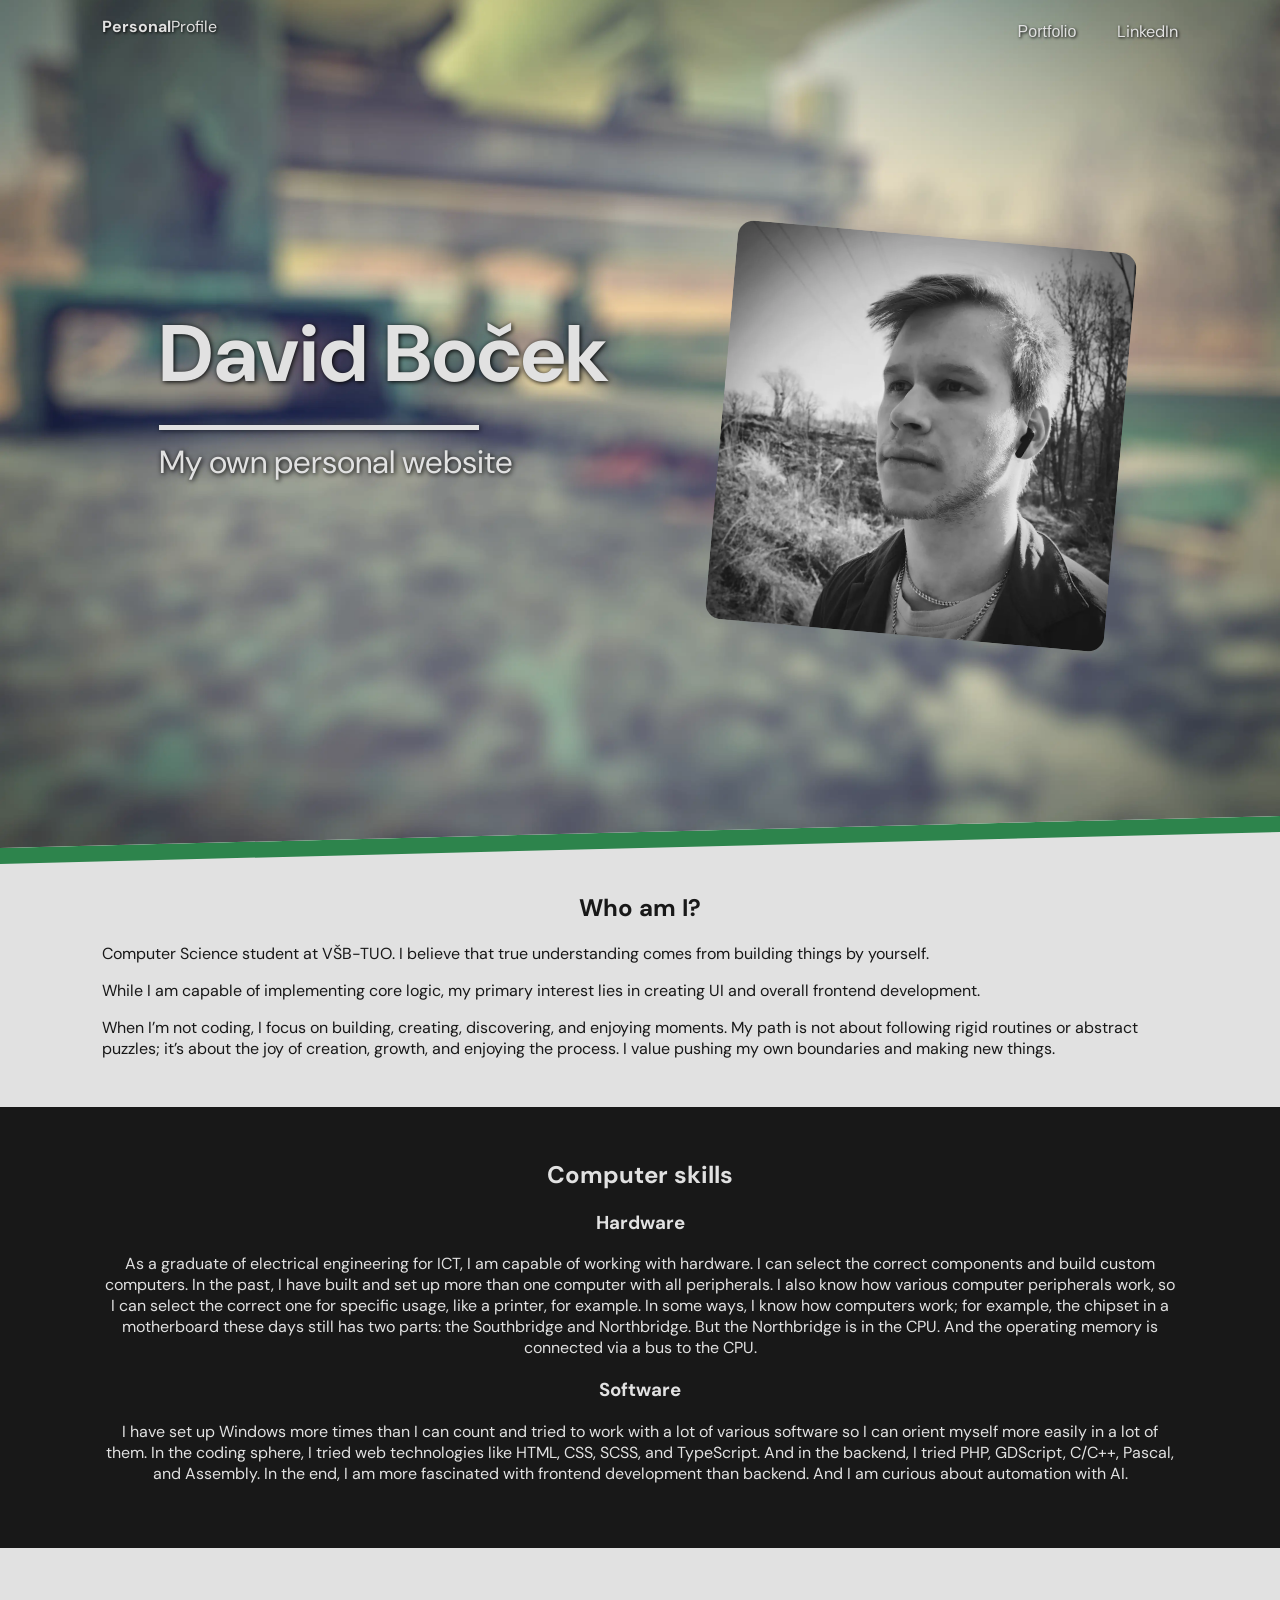
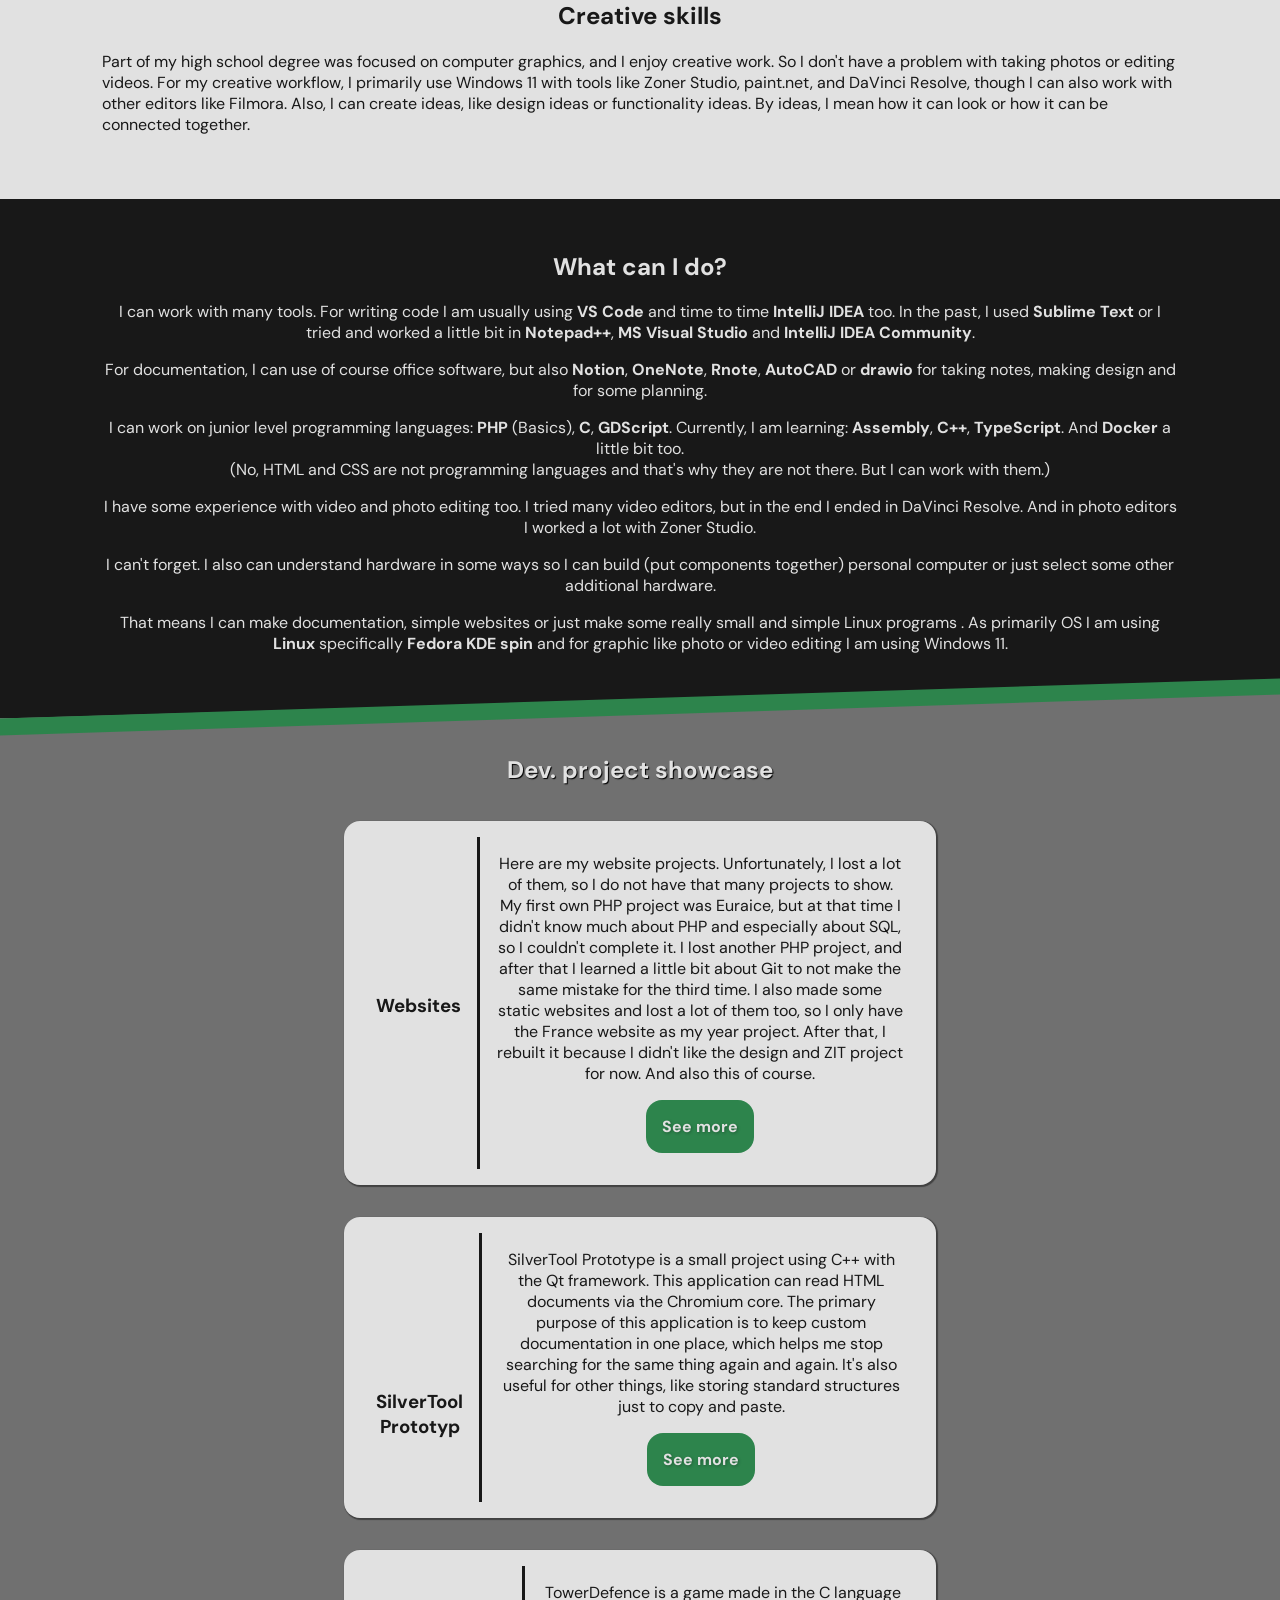
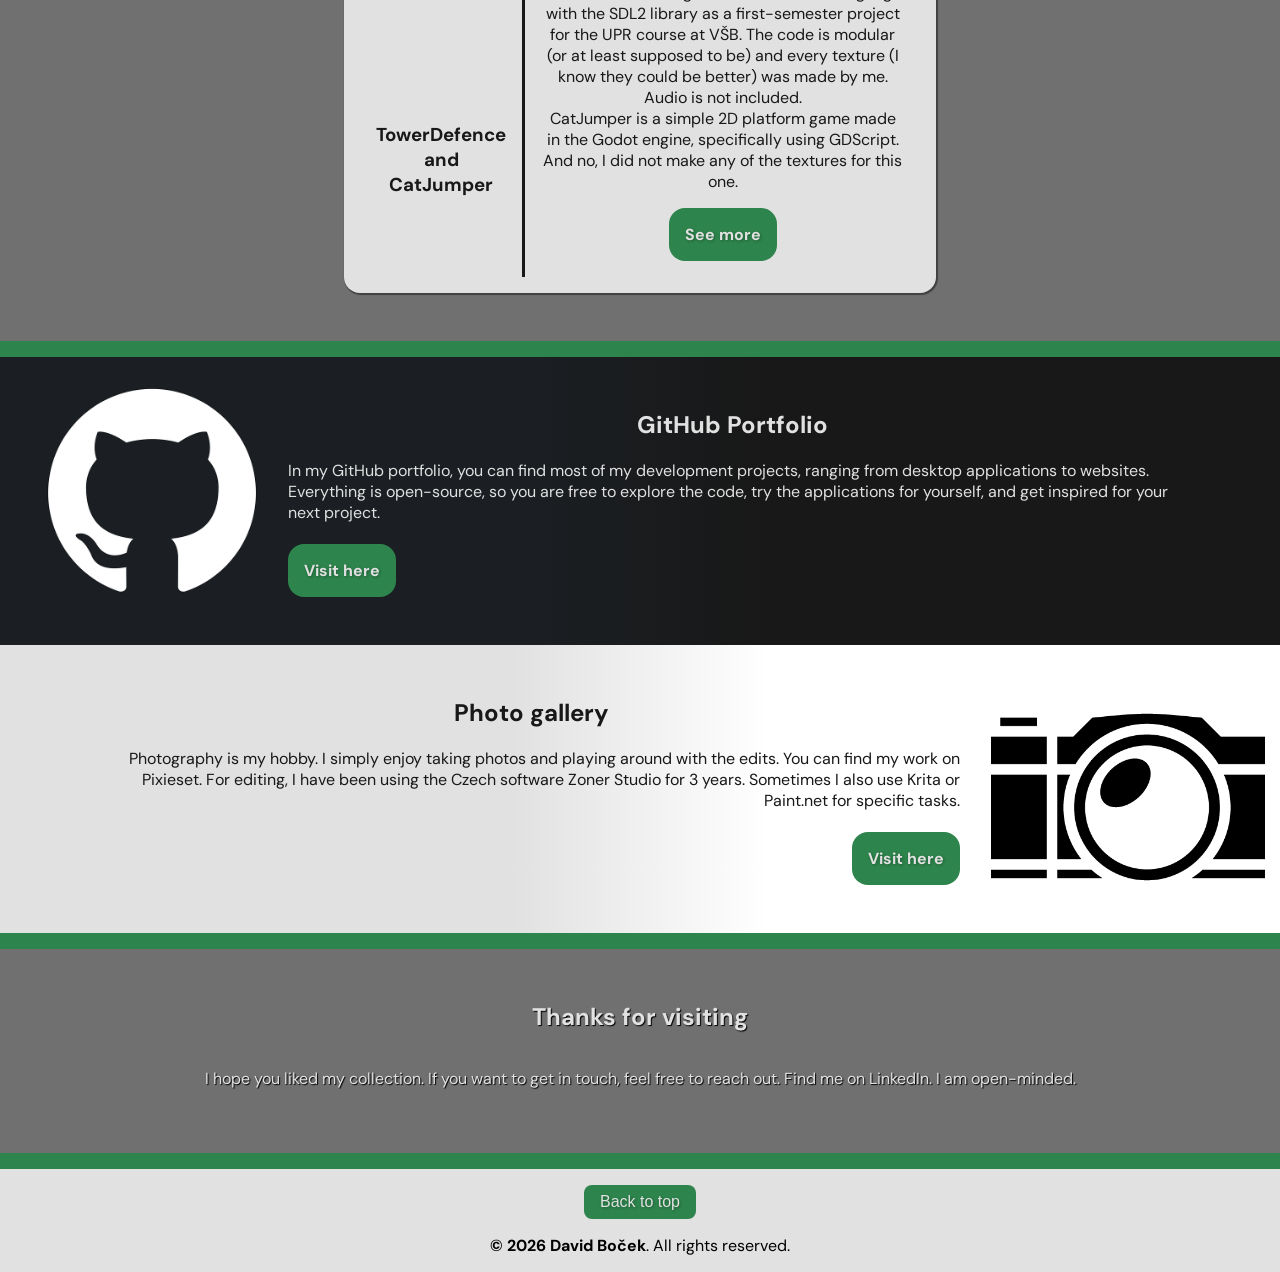
<file: index.html>
<!DOCTYPE html>
<html lang="en-US">
<head>
  <!-- Meta tags - primary website functions -->
  <meta charset="UTF-8">
  <meta name="viewport" content="width=device-width, initial-scale=1.0, shrink-to-fit=no">
  <meta name="theme-color" content="#2d844c">
  <meta http-equiv="X-UA-Compatible" content="ie=edge">


  <!-- Meta tags - website information -->
  <meta name="author" content="David Boček">
  <meta name="keywords" content="profile, personal profile, david boček">
  <meta name="description" content="My work, my interests, and my mindset. A personal space built outside the comfort zone. Everything you need to know is right here.">
  <meta property="og:url" content="https://cresilver.github.io/">
  <meta property="og:locale" content="en_US">
  <meta property="og:type" content="website">
  <meta property="og:description" content="My work, my interests, and my mindset. A personal space built outside the comfort zone. Everything you need to know is right here.">
  <meta property="twitter:card" content="summary_large_image">
  <meta property="twitter:description" content="My work, my interests, and my mindset. A personal space built outside the comfort zone. Everything you need to know is right here.">
  

  <!-- Linked codes -->
  <link rel="stylesheet" href="style.css">
  <link rel="stylesheet" href="header_footer.css">
  <link rel="preconnect" href="https://fonts.googleapis.com">
  <link rel="preconnect" href="https://fonts.gstatic.com" crossorigin>
  <link href="https://fonts.googleapis.com/css2?family=DM+Sans:ital,opsz,wght@0,9..40,100..1000;1,9..40,100..1000&display=swap" rel="stylesheet">
  
  <script src="script.js" defer></script>
  <link rel="icon" type="image/png" href="image/favicon.png" sizes="32x32"> 
  <meta property="og:image" content="https://cresilver.github.io/image/favicon.png">


  <!-- Title & name -->
  <title>Profile | David Boček</title>
  <meta property="og:title" content="Profile | David Boček">
  <meta property="og:site_name" content="David Boček">
  <meta property="twitter:title" content="Profile | David Boček">
</head>



<body>
  <img class="background" src="image/bc_02.webp" alt="background" role="presentation">


  <header id="header">
    <span><b>Personal</b>Profile</span>
    <nav>
      <button class="mobilebut" id="mobilebut">|||</button>
      <ul class="nav1" id="nav1">
        <li><button id="btn-list">Portfolio<noscript>(Please enable JavaScript for the full experience)</noscript></button></li>
        <li><a href="https://www.linkedin.com/in/david-bocek/" target="_blank" rel="noopener noreferrer">LinkedIn</a></li>
      </ul>
      <ul class="nav2 notvissible" id="nav2">
        <li><a class="a centerise" href="https://github.com/CreSilver" target="_blank" rel="noopener noreferrer">GitHub (Dev.)</a></li>
        <li class="spacetop"><a class="a" href="https://silverko.pixieset.com/" target="_blank" rel="noopener noreferrer">Pixieset (Photo)</a></li>
      </ul>
    </nav>
  </header>



  <main>
    <section class="MainSection" id="textSize">
      <div class="MainSection-wholeText">
        <h1>David Boček</h1>
        <div class="MainSection-text">My own personal website</div>
      </div>
      <img src="image/profil_final_grey2.webp" alt="profile picture">
    </section>


    <section class="SecondSection">
      <article class="art-light">
        <div>
          <h2>Who am I?</h2>
          <p>
            Computer Science student at VŠB-TUO. 
            I believe that true understanding comes from building things by yourself.
          </p>
          <p>
            While I am capable of implementing core logic, my primary interest lies in creating UI and overall frontend development.
          </p>
          <p>
            When I’m not coding, I focus on building, creating, discovering, and enjoying moments. 
            My path is not about following rigid routines or abstract puzzles; it’s about the joy of creation, growth, and enjoying the process. 
            I value pushing my own boundaries and making new things.
          </p>
        </div>
      </article>


      <article class="inside-dark">
        <h2>Computer skills</h2>
        <h3>Hardware</h3>
        <p>
          As a graduate of electrical engineering for ICT, I am capable of working with hardware. 
          I can select the correct components and build custom computers. 
          In the past, I have built and set up more than one computer with all peripherals.
          I also know how various computer peripherals work, so I can select the correct one for specific usage, like a printer, for example.
          In some ways, I know how computers work; for example, the chipset in a motherboard these days still has two parts: the Southbridge and Northbridge. 
          But the Northbridge is in the CPU. 
          And the operating memory is connected via a bus to the CPU.
        </p>
        <h3>Software</h3>
        <p>
          I have set up Windows more times than I can count and tried to work with a lot of various software so I can orient myself more easily in a lot of them.
          In the coding sphere, I tried web technologies like HTML, CSS, SCSS, and TypeScript.
          And in the backend, I tried PHP, GDScript, C/C++, Pascal, and Assembly.
          In the end, I am more fascinated with frontend development than backend.
          And I am curious about automation with AI.
        </p>
      </article>


      <article class="inside-light">
        <h2>Creative skills</h2>
        <p>
          Part of my high school degree was focused on computer graphics, and I enjoy creative work.
          So I don't have a problem with taking photos or editing videos.
          For my creative workflow, I primarily use Windows 11 with tools like Zoner Studio, paint.net, and DaVinci Resolve, though I can also work with other editors like Filmora.
          Also, I can create ideas, like design ideas or functionality ideas.
          By ideas, I mean how it can look or how it can be connected together.
        </p>
      </article>


      <article class="art-dark">
        <h2>What can I do?</h2>
        <p>
          I can work with many tools. 
          For writing code I am usually using <strong>VS Code</strong> and time to time <strong>IntelliJ IDEA</strong> too.
          In the past, I used <strong>Sublime Text</strong> or I tried and worked a little bit in <strong>Notepad++</strong>, <strong>MS Visual Studio</strong> and <strong>IntelliJ IDEA Community</strong>.
        </p>
        <p>
          For documentation, I can use of course office software, but also <strong>Notion</strong>, <strong>OneNote</strong>, <strong>Rnote</strong>, <strong>AutoCAD</strong> or <strong>drawio</strong> for taking notes, making design and for some planning.
        </p>
        <p>
          I can work on junior level programming languages: <strong>PHP</strong> (Basics), <strong>C</strong>, <strong>GDScript</strong>.
          Currently, I am learning: <strong>Assembly</strong>, <strong>C++</strong>, <strong>TypeScript</strong>.
          And <strong>Docker</strong> a little bit too.
          <br>(No, HTML and CSS are not programming languages and that's why they are not there. But I can work with them.)
        </p>
        <p>
          I have some experience with video and photo editing too.
          I tried many video editors, but in the end I ended in DaVinci Resolve.
          And in photo editors I worked a lot with Zoner Studio.
        </p>
        <p>
          I can't forget. 
          I also can understand hardware in some ways so I can build (put components together) personal computer or just select some other additional hardware.
        </p>
        <p>
          That means I can make documentation, simple websites or just make some really small and simple Linux programs .
          As primarily OS I am using <strong>Linux</strong> specifically <strong>Fedora KDE spin</strong> and for graphic like photo or video editing I am using Windows 11. 
        </p>
      </article>


      <article class="art-empty art-empty-padd4t magint3 line">
        <h2>Dev. project showcase</h2>

        <div class="space-for-container">
          <div class="container">
            <h3>Websites</h3>
            <div class="cont-divider"></div>
            <div class="cont-text">
              <p>
                Here are my website projects. 
                Unfortunately, I lost a lot of them, so I do not have that many projects to show. 
                My first own PHP project was Euraice, but at that time I didn't know much about PHP and especially about SQL, so I couldn't complete it. 
                I lost another PHP project, and after that I learned a little bit about Git to not make the same mistake for the third time. 
                I also made some static websites and lost a lot of them too, so I only have the France website as my year project. After that, I rebuilt it because I didn't like the design and ZIT project for now. 
                And also this of course.
                <div><a class="a" href="https://github.com/CreSilver/Web-portfolio" target="_blank" rel="noopener noreferrer">See more</a></div>
              </p>
            </div>
          </div>


          <div class="container">
            <h3>SilverTool Prototyp</h3>
            <div class="cont-divider"></div>
            <div class="cont-text">
              <p>
                SilverTool Prototype is a small project using C++ with the Qt framework. 
                This application can read HTML documents via the Chromium core. 
                The primary purpose of this application is to keep custom documentation in one place, which helps me stop searching for the same thing again and again. 
                It's also useful for other things, like storing standard structures just to copy and paste.
                <div><a class="a" href="showcase-siltool.html">See more</a></div>
              </p>
            </div>
          </div>


          <div class="container">
            <h3>TowerDefence and CatJumper</h3>
            <div class="cont-divider"></div>
            <div class="cont-text">
              <p>
                TowerDefence is a game made in the C language with the SDL2 library as a first-semester project for the UPR course at VŠB. 
                The code is modular (or at least supposed to be) and every texture (I know they could be better) was made by me. Audio is not included.
                <br>
                CatJumper is a simple 2D platform game made in the Godot engine, specifically using GDScript. 
                And no, I did not make any of the textures for this one.
                <br>
                <div><a class="a" href="showcase-games.html">See more</a></div>
              </p>
            </div>
          </div>

        </div>
      </article>


      <article class="github_art">
        <h2>GitHub Portfolio</h2>
        <p>
          In my GitHub portfolio, you can find most of my development projects, ranging from desktop applications to websites. 
          Everything is open-source, so you are free to explore the code, try the applications for yourself, and get inspired for your next project.
        </p>
        <br><a class="a" href="https://github.com/CreSilver" target="_blank" rel="noopener noreferrer">Visit here</a>
      </article>


      <article class="galery">
        <h2>Photo gallery</h2>
        <p>
          Photography is my hobby. 
          I simply enjoy taking photos and playing around with the edits. 
          You can find my work on Pixieset. 
          For editing, I have been using the Czech software Zoner Studio for <span id="Zoner-years">(since 2023)</span> years. 
          <noscript>(Please enable JavaScript for the full experience)</noscript>
          Sometimes I also use Krita or Paint.net for specific tasks.
        </p>
        <br><a class="a" href="https://silverko.pixieset.com/" target="_blank" rel="noopener noreferrer">Visit here</a>
      </article>


      <article class="art-empty art-empty-padd3" >
        <h2>Thanks for visiting</h2>
        <p class="TextShadowBlack">I hope you liked my collection. If you want to get in touch, feel free to reach out. Find me on LinkedIn. I am open-minded.</p>
      </article>
    </section>
  </main>



  <footer>
    <div class="line-green-nonerotate"></div>
    <p><button id="backtotop">Back to top</button><noscript>(Please enable JavaScript for the full experience)</noscript></p>
    <p>
      <strong>&copy; <span id="year">2026</span> David Boček</strong>. All rights reserved.
      <noscript>(Please enable JavaScript for the full experience)</noscript>
    </p>
  </footer>
</body>
</html>
</file>
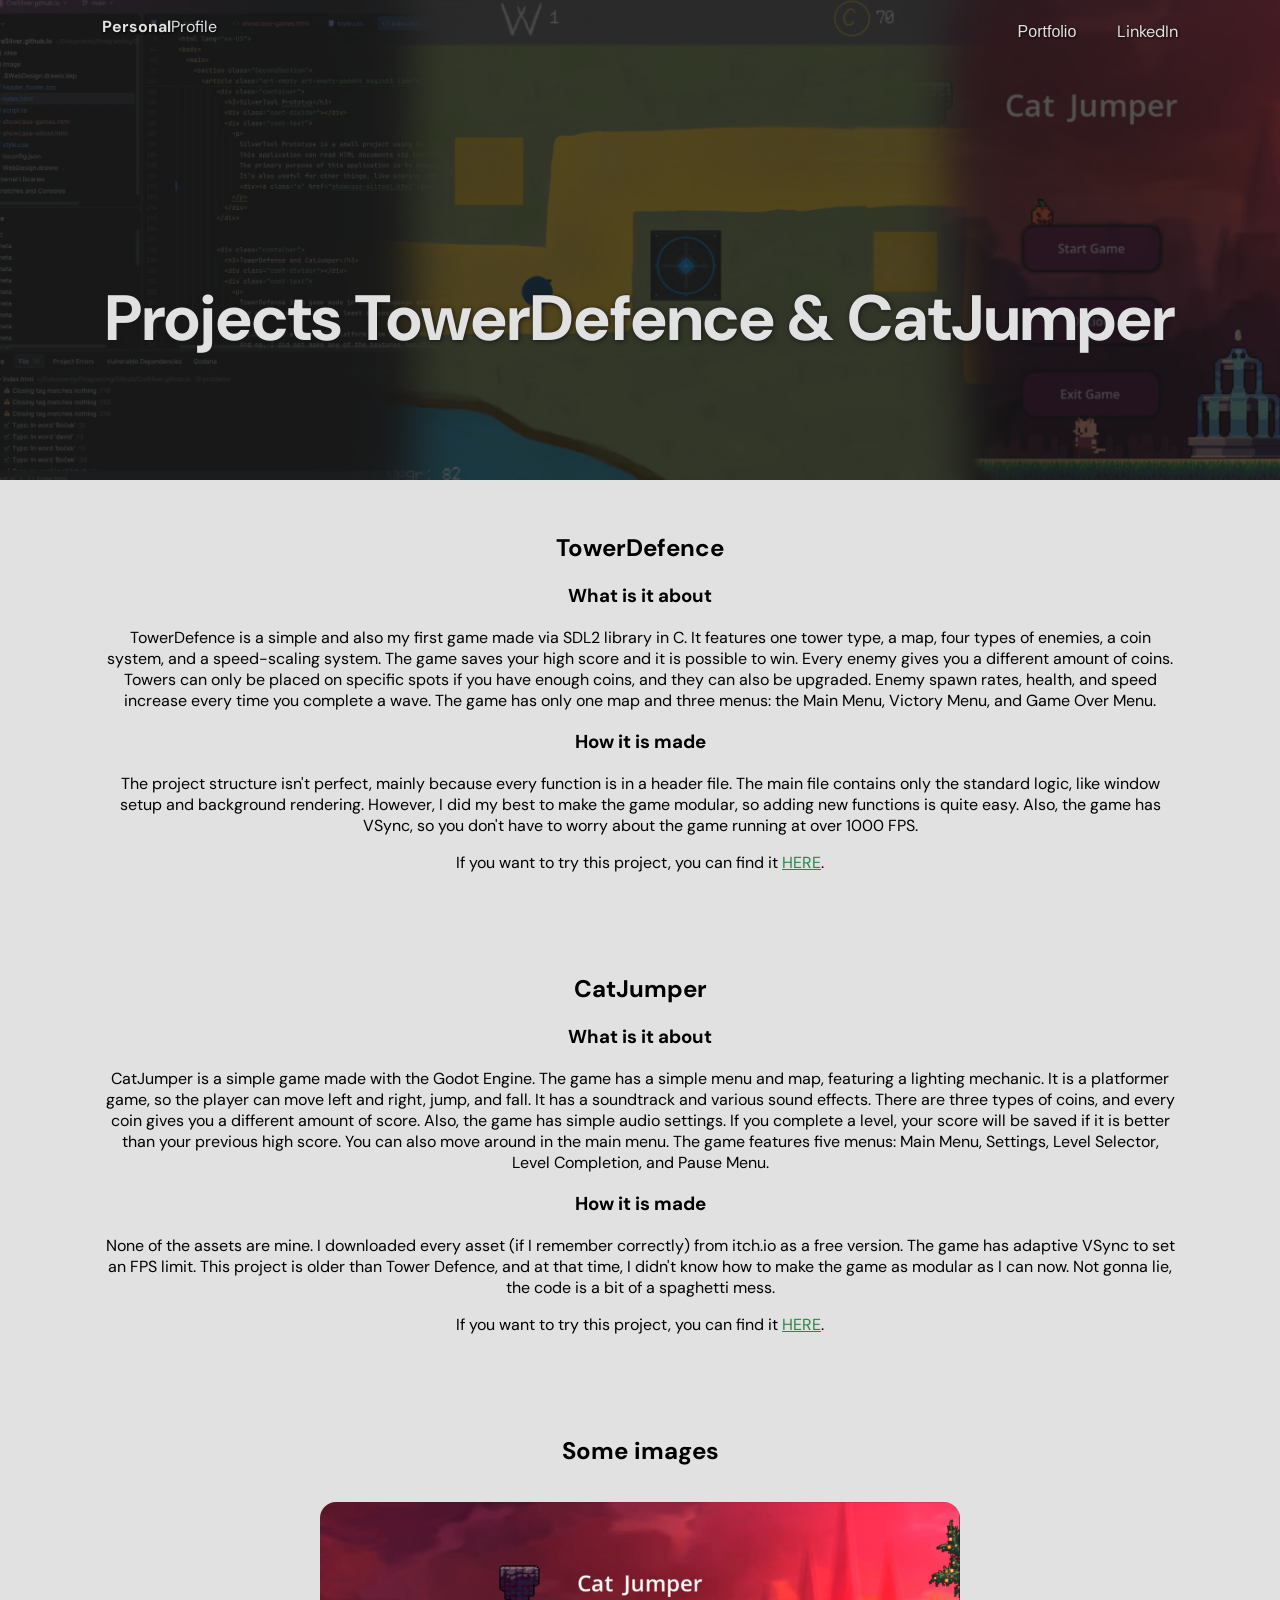
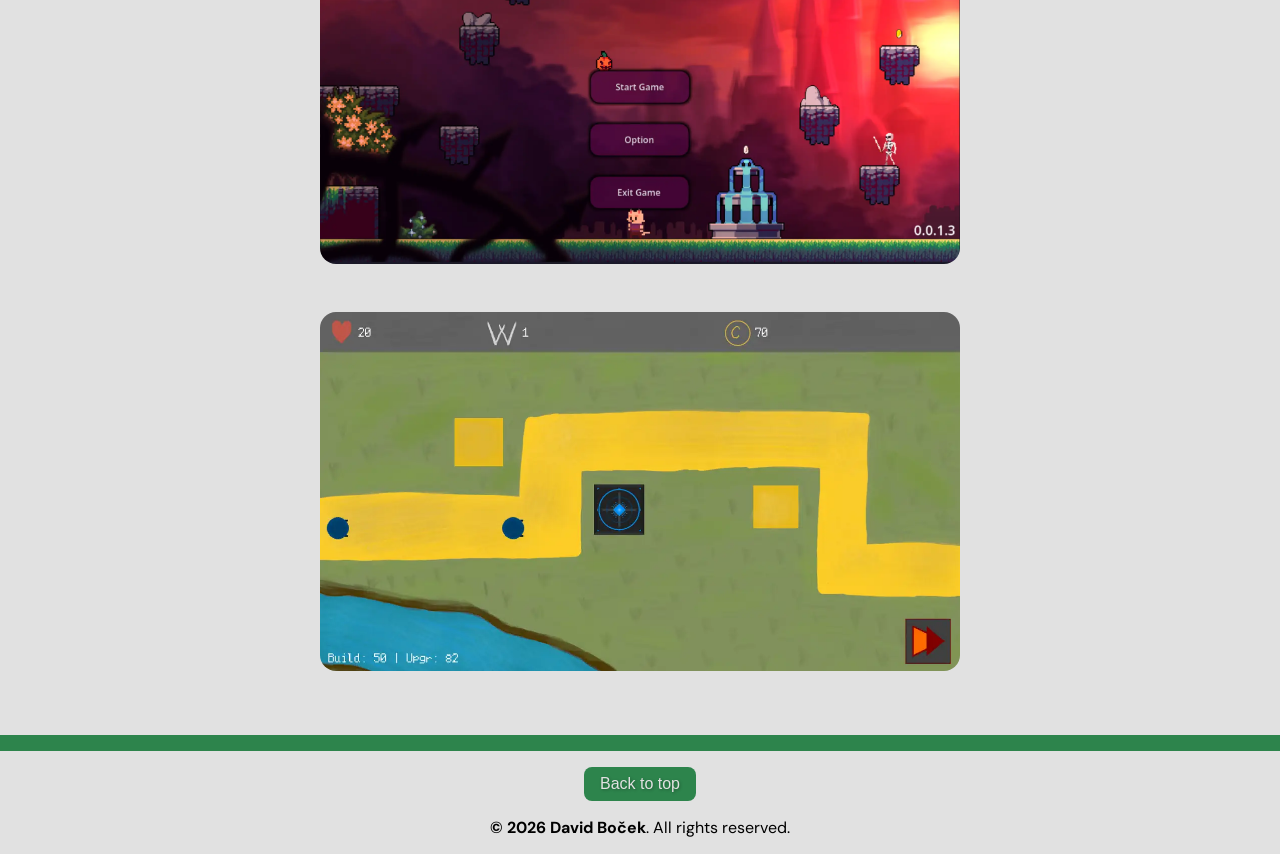
<file: showcase-games.html>
<!DOCTYPE html>
<html lang="en-US">
<head>
  <!-- Meta tags - primary website functions -->
  <meta charset="UTF-8">
  <meta name="viewport" content="width=device-width, initial-scale=1.0, shrink-to-fit=no">
  <meta name="theme-color" content="#2d844c">
  <meta http-equiv="X-UA-Compatible" content="ie=edge">


  <!-- Meta tags - website information -->
  <meta name="author" content="David Boček">
  <meta name="keywords" content="profile, personal profile, david boček, games, towerdefence, CatJumper">
  <meta name="description" content="Project showcase - Games">
  <meta property="og:url" content="https://cresilver.github.io/showcase-games">
  <meta property="og:locale" content="en_US">
  <meta property="og:type" content="website">
  <meta property="og:description" content="Project showcase - Games">
  <meta property="twitter:card" content="summary_large_image">
  <meta property="twitter:description" content="Project showcase - Games">
  

  <!-- Linked codes -->
  <link rel="stylesheet" href="style.css">
  <link rel="stylesheet" href="header_footer.css">
  <link rel="preconnect" href="https://fonts.googleapis.com">
  <link rel="preconnect" href="https://fonts.gstatic.com" crossorigin>
  <link href="https://fonts.googleapis.com/css2?family=DM+Sans:ital,opsz,wght@0,9..40,100..1000;1,9..40,100..1000&display=swap" rel="stylesheet">
  
  <script src="script.js" defer></script>
  <link rel="icon" type="image/png" href="image/favicon.png" sizes="32x32"> 
  <meta property="og:image" content="https://cresilver.github.io/image/favicon.png">


  <!-- Title & name -->
  <title>Showcase | David Boček</title>
  <meta property="og:title" content="Games | David Boček">
  <meta property="og:site_name" content="David Boček">
  <meta property="twitter:title" content="Games | David Boček">
</head>


<body>
  <header id="header">
    <span><b>Personal</b>Profile</span>
    <nav>
      <button class="mobilebut" id="mobilebut">|||</button>
      <ul class="nav1" id="nav1">
        <li><button id="btn-list">Portfolio<noscript>(Please enable JavaScript for the full experience)</noscript></button></li>
        <li><a href="https://www.linkedin.com/in/david-bocek/" target="_blank" rel="noopener noreferrer">LinkedIn</a></li>
      </ul>
      <ul class="nav2 notvissible" id="nav2">
        <li><a class="a centerise" href="https://github.com/CreSilver" target="_blank" rel="noopener noreferrer">GitHub (Dev.)</a></li>
        <li class="spacetop"><a class="a" href="https://silverko.pixieset.com/" target="_blank" rel="noopener noreferrer">Pixieset (Photo)</a></li>
      </ul>
    </nav>
  </header>



  <main>
    <div class="imgbaccont-div">
      <img src="image/gamesShowcaseBack.webp" alt="top_image" class="imgbaccont">
      <h1>Projects TowerDefence & CatJumper</h1>
    </div>


    <section class="sec-showcase">
      <h2>TowerDefence</h2>
      <article>
        <h3 class="p-showcase">What is it about</h3>
        <p class="p-showcase">
          TowerDefence is a simple and also my first game made via SDL2 library in C.
          It features one tower type, a map, four types of enemies, a coin system, and a speed-scaling system.
          The game saves your high score and it is possible to win.
          Every enemy gives you a different amount of coins.
          Towers can only be placed on specific spots if you have enough coins, and they can also be upgraded.
          Enemy spawn rates, health, and speed increase every time you complete a wave.
          The game has only one map and three menus: the Main Menu, Victory Menu, and Game Over Menu.
        </p>
      </article>
      <article>
        <h3 class="p-showcase">How it is made</h3>
        <p class="p-showcase">
          The project structure isn't perfect, mainly because every function is in a header file.
          The main file contains only the standard logic, like window setup and background rendering.
          However, I did my best to make the game modular, so adding new functions is quite easy.
          Also, the game has VSync, so you don't have to worry about the game running at over 1000 FPS.
        </p>
      </article>
      <p class="p-showcase">If you want to try this project, you can find it <a href="https://github.com/CreSilver/TowerDefence-C" target="_blank" rel="noopener noreferrer">HERE</a>.</p>
    </section>



    <section class="sec-showcase">
      <h2>CatJumper</h2>
      <article>
        <h3 class="p-showcase">What is it about</h3>
        <p class="p-showcase">
          CatJumper is a simple game made with the Godot Engine.
          The game has a simple menu and map, featuring a lighting mechanic.
          It is a platformer game, so the player can move left and right, jump, and fall.
          It has a soundtrack and various sound effects.
          There are three types of coins, and every coin gives you a different amount of score.
          Also, the game has simple audio settings.
          If you complete a level, your score will be saved if it is better than your previous high score.
          You can also move around in the main menu.
          The game features five menus: Main Menu, Settings, Level Selector, Level Completion, and Pause Menu.
        </p>
      </article>
      <article>
        <h3 class="p-showcase">How it is made</h3>
        <p class="p-showcase">
          None of the assets are mine.
          I downloaded every asset (if I remember correctly) from itch.io as a free version.
          The game has adaptive VSync to set an FPS limit.
          This project is older than Tower Defence, and at that time,
          I didn't know how to make the game as modular as I can now.
          Not gonna lie, the code is a bit of a spaghetti mess.
        </p>
      </article>
      <p class="p-showcase">If you want to try this project, you can find it <a href="https://github.com/CreSilver/cat-jumper" target="_blank" rel="noopener noreferrer">HERE</a>.</p>
    </section>

    <section class="sec-showcase">
      <h2>Some images</h2>
      <article class="img-showcase-galery">
        <div><img alt="CatJumper Screen" src="image/CatJumper.webp"></div>
        <div><img alt="TowerDefence Screen" src="image/TowerDefence.webp"></div>
      </article>
    </section>
  </main>



  <footer>
    <div class="line-green-nonerotate"></div>
    <p><button id="backtotop">Back to top</button><noscript>(Please enable JavaScript for the full experience)</noscript></p>
    <p>
      <strong>&copy; <span id="year">2026</span> David Boček</strong>. All rights reserved.
      <noscript>(Please enable JavaScript for the full experience)</noscript>
    </p>
  </footer>
</body>
</html>
</file>
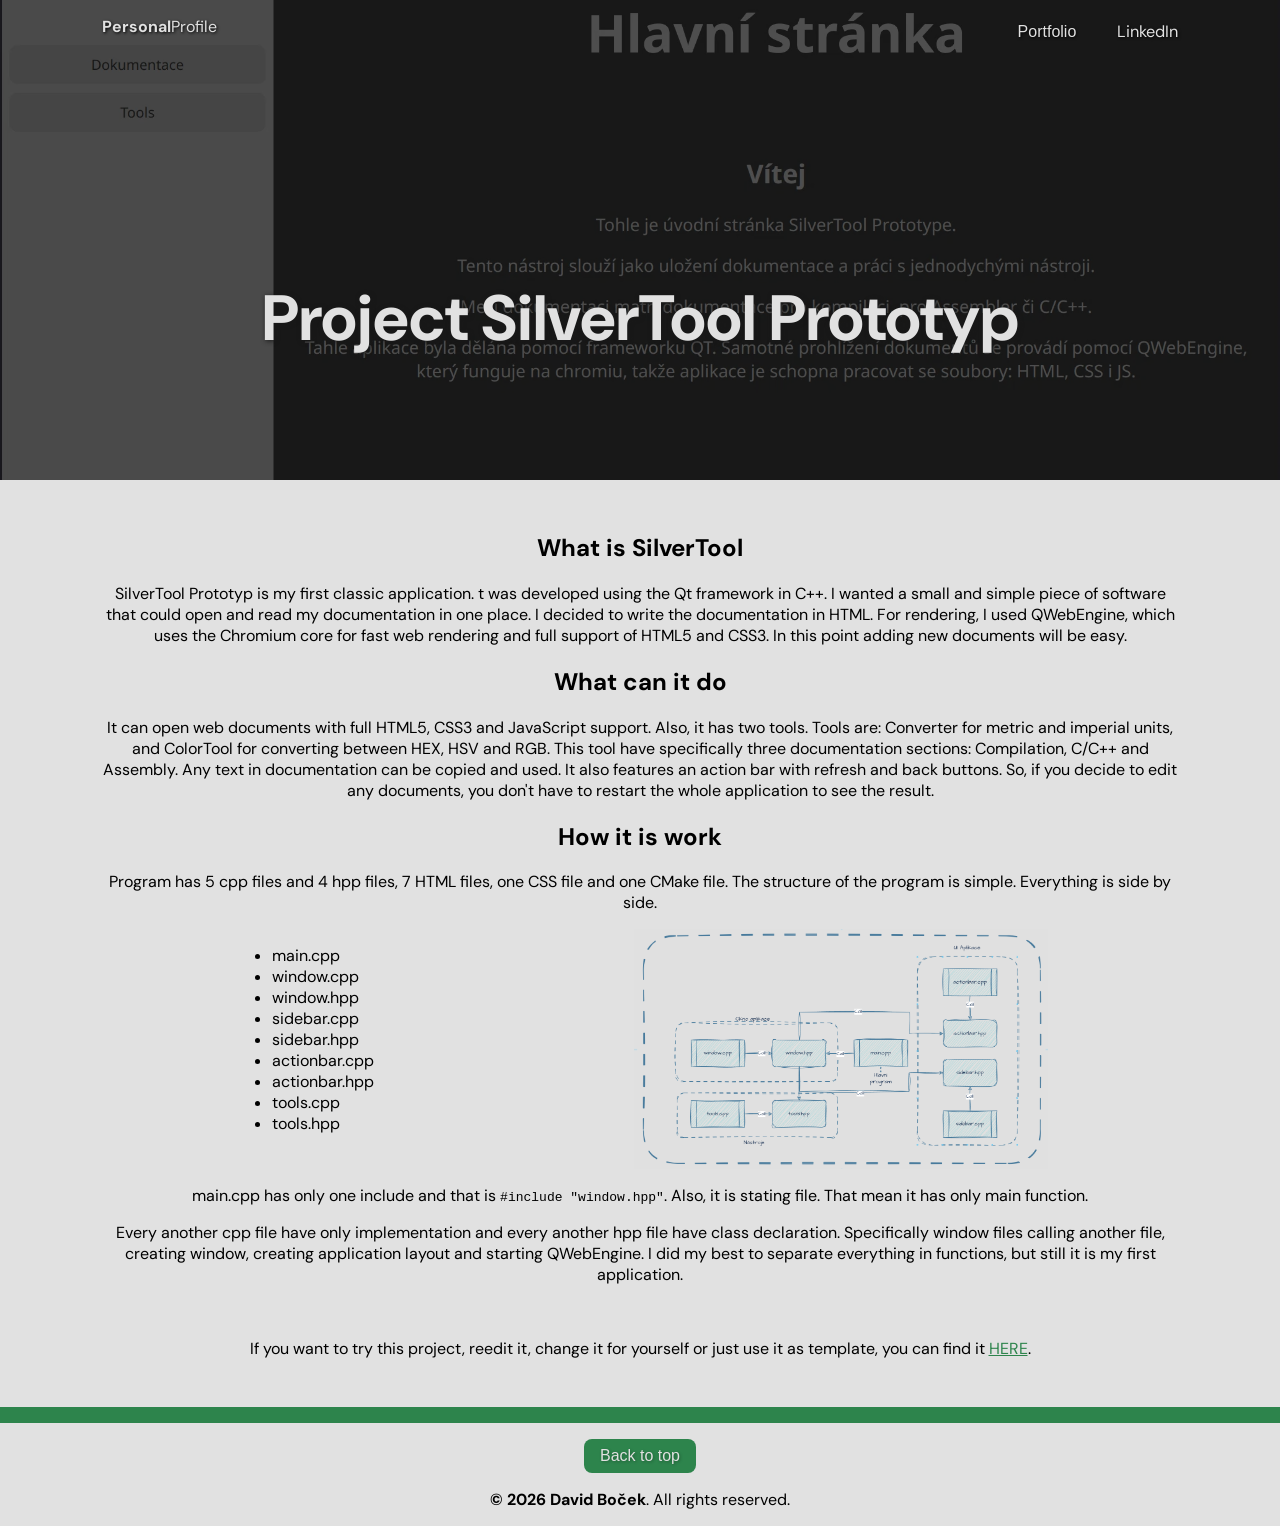
<file: showcase-siltool.html>
<!DOCTYPE html>
<html lang="en-US">
<head>
  <!-- Meta tags - primary website functions -->
  <meta charset="UTF-8">
  <meta name="viewport" content="width=device-width, initial-scale=1.0, shrink-to-fit=no">
  <meta name="theme-color" content="#2d844c">
  <meta http-equiv="X-UA-Compatible" content="ie=edge">


  <!-- Meta tags - website information -->
  <meta name="author" content="David Boček">
  <meta name="keywords" content="profile, personal profile, david boček, SilverTool">
  <meta name="description" content="Project showcase - SilverTool">
  <meta property="og:url" content="https://cresilver.github.io/showcase-siltool">
  <meta property="og:locale" content="en_US">
  <meta property="og:type" content="website">
  <meta property="og:description" content="Project showcse - SilverTool.">
  <meta property="twitter:card" content="summary_large_image">
  <meta property="twitter:description" content="Project show - SilverTool.">
  

  <!-- Linked codes -->
  <link rel="stylesheet" href="style.css">
  <link rel="stylesheet" href="header_footer.css">
  <link rel="preconnect" href="https://fonts.googleapis.com">
  <link rel="preconnect" href="https://fonts.gstatic.com" crossorigin>
  <link href="https://fonts.googleapis.com/css2?family=DM+Sans:ital,opsz,wght@0,9..40,100..1000;1,9..40,100..1000&display=swap" rel="stylesheet">
  
  <script src="script.js" defer></script>
  <link rel="icon" type="image/png" href="image/favicon.png" sizes="32x32"> 
  <meta property="og:image" content="https://cresilver.github.io/image/favicon.png">


  <!-- Title & name -->
  <title>Showcase | David Boček</title>
  <meta property="og:title" content="SilverTool | David Boček">
  <meta property="og:site_name" content="SilverTool">
  <meta property="twitter:title" content="SilverTool | David Boček">
</head>


<body>
  <header id="header">
    <span><b>Personal</b>Profile</span>
    <nav>
      <button class="mobilebut" id="mobilebut">|||</button>
      <ul class="nav1" id="nav1">
        <li><button id="btn-list">Portfolio<noscript>(Please enable JavaScript for the full experience)</noscript></button></li>
        <li><a href="https://www.linkedin.com/in/david-bocek/" target="_blank" rel="noopener noreferrer">LinkedIn</a></li>
      </ul>
      <ul class="nav2 notvissible" id="nav2">
        <li><a class="a centerise" href="https://github.com/CreSilver" target="_blank" rel="noopener noreferrer">GitHub (Dev.)</a></li>
        <li class="spacetop"><a class="a" href="https://silverko.pixieset.com/" target="_blank" rel="noopener noreferrer">Pixieset (Photo)</a></li>
      </ul>
    </nav>
  </header>



  <main>
    <div class="imgbaccont-div">
        <img src="image/siltool.webp" alt="top_image" class="imgbaccont">
        <h1>Project SilverTool Prototyp</h1>
    </div>
    

    <section class="sec-showcase">
        <article>
            <h2>What is SilverTool</h2>
            <p class="p-showcase">
                SilverTool Prototyp is my first classic application.
                t was developed using the Qt framework in C++.
                I wanted a small and simple piece of software that could open and read my documentation in one place.
                I decided to write the documentation in HTML.
                For rendering, I used QWebEngine, which uses the Chromium core for fast web rendering and full support of HTML5 and CSS3.
                In this point adding new documents will be easy.
            </p>
        </article>


        <article>
            <h2>What can it do</h2>
            <p class="p-showcase">
                It can open web documents with full HTML5, CSS3 and JavaScript support.
                Also, it has two tools.
                Tools are: Converter for metric and imperial units, and ColorTool for converting between HEX, HSV and RGB.
                This tool have specifically three documentation sections: Compilation, C/C++ and Assembly.
                Any text in documentation can be copied and used.
                It also features an action bar with refresh and back buttons. So, if you decide to edit any documents, you don't have to restart the whole application to see the result.
            </p>
        </article>


        <article>
            <h2>How it is work</h2>
            <p class="p-showcase">
                Program has 5 cpp files and 4 hpp files, 7 HTML files, one CSS file and one CMake file.
                The structure of the program is simple.
                Everything is side by side.
            </p>
            <div>
                <ul>
                    <li>main.cpp</li>
                    <li>window.cpp</li>
                    <li>window.hpp</li>
                    <li>sidebar.cpp</li>
                    <li>sidebar.hpp</li>
                    <li>actionbar.cpp</li>
                    <li>actionbar.hpp</li>
                    <li>tools.cpp</li>
                    <li>tools.hpp</li>
                </ul>
                <img src="image/siltool_struc.png" alt="structure of sillvertool" class="sillvertool_structure">
            </div>
            <p class="p-showcase">
                main.cpp has only one include and that is <code>#include "window.hpp"</code>.
                Also, it is stating file.
                That mean it has only main function.
            </p>
            <p class="p-showcase">
                Every another cpp file have only implementation and every another hpp file have class declaration.
                Specifically window files calling another file, creating window, creating application layout and starting QWebEngine.
                I did my best to separate everything in functions, but still it is my first application.
            </p>
        </article>

        <br>
        <p class="p-showcase">If you want to try this project, reedit it, change it for yourself or just use it as template, you can find it <a href="https://github.com/CreSilver/SilTool" target="_blank" rel="noopener noreferrer">HERE</a>.</p>
    </section>
  </main>



  <footer>
    <div class="line-green-nonerotate"></div>
    <p><button id="backtotop">Back to top</button><noscript>(Please enable JavaScript for the full experience)</noscript></p>
    <p>
      <strong>&copy; <span id="year">2026</span> David Boček</strong>. All rights reserved.
      <noscript>(Please enable JavaScript for the full experience)</noscript>
    </p>
  </footer>
</body>
</html>
</file>
<file: style.css>
/* Main */
html {scroll-behavior: smooth;}
body{
    display: flex;
    flex-direction: column;
    font-family: "DM Sans", sans-serif;
    font-optical-sizing: auto;
    font-style: normal;
    min-height: 100vh;
    margin: 0;
    background: rgb(225, 225, 225);
}
.background{
    z-index: -100;
    position: fixed;
    width: 100vw;
    height: 100vh;
    object-fit: cover;
}
button{cursor: pointer;}
section{
    position: relative;
    overflow: hidden;
}
section h2{text-align: center;}
.a{
    text-decoration: none;
    color: rgb(225, 225, 225);
    border-radius: 1rem;
    background: #2d844c;
    padding: 1rem;
    transition: all 0.3s;
    text-shadow: 1px 1px 3px rgba(0, 0, 0, 0.3);
    font-weight: 700;
}
.a:hover{background: rgb(24, 24, 24);}
.TextShadowBlack{text-shadow: 1px 1px 1px black;}
.magint3{margin-top: -3rem;}
.vissible{visibility:visible;opacity: 100;}
.notvissible{visibility: hidden;opacity: 0;}
.LoadAnimation{
    opacity: 0;
    animation: slideInDown 0.5s ease-out forwards;
    -webkit-keyframes: slideInDown 0.5s ease-out forwards;
}
.zeroopacity{opacity: 0;}






/* Anmations */
@keyframes swing{
    0%{transform:rotate(0deg)}
    50%{transform:rotate(-6deg)}
    100%{transform:rotate(0deg)}
}
@-webkit-keyframes swing{
    0%{-webkit-transform:rotate(0deg)}
    50%{-webkit-transform:rotate(-6deg)}
    100%{-webkit-transform:rotate(0deg)}
}
@keyframes shakeX {
    0% { transform: translateX(0);}
    25% { transform: translateX(8px);}
    50% { transform: translateX(-8px);}
    75% { transform: translateX(8px);}
    100% { transform: translateX(0);}
}
@-webkit-keyframes shakeX {
    0% { transform: translateX(0);}
    25% { transform: translateX(8px);}
    50% { transform: translateX(-8px);}
    75% { transform: translateX(8px);}
    100% { transform: translateX(0);}
}
@keyframes slideInDown {
    0% {opacity: 0;transform: translateY(-30px);}
    100% {opacity: 1;transform: translateY(0);}
}
@-webkit-keyframes slideInDown {
    0% {opacity: 0;transform: translateY(-30px);}
    100% {opacity: 1;transform: translateY(0);}
}




/* First Section - index */
.MainSection{
    color: rgb(225, 225, 225);
    padding: 20vh 8vw 20vh 8vw;
    min-height: 40vh;
}
.MainSection img{border-radius: 1rem;}
.MainSection h1{
    font-size: 5rem;
    text-shadow: 1px 1px 5px black;
}
.MainSection .MainSection-text{
    font-size: 2rem;
    text-shadow: 1px 1px 5px black;
    margin-top: -2rem;
}
.MainSection .MainSection-text::before{
    content: "";
    position: absolute;
    margin-top: -1rem;
    height: 0.3rem;
    width: 20rem;
    background: rgb(225, 225, 225);
    box-shadow: 1px 1px 5px rgba(0, 0, 0, 0.5);
}
.MainSection-wholeText{height: 10rem;}
.MainSection-wholeText:hover{
    animation: shakeX 2.5s infinite;
    -webkit-keyframes: shakeX 2.5s infinite;
}



/* showcase */
.imgbaccont-div{
    z-index: -100;
    background-color: #181818;
    margin-top: -3.5rem;
    height: 30rem;
}
.imgbaccont-div h1{
    color: rgb(225, 225, 225);
    position: absolute;
    text-align: center;
    width:100%;
    margin-top: -13rem;
    font-size: 4em;
    text-shadow: 1px 1px 5px #181818;
}
.imgbaccont{
    position: relative;
    width: 100%;
    height: 30rem;
    object-fit: cover;
    opacity: 0.25;
}
.sec-showcase{padding: 2rem 8vw 2rem 8vw;}
.sec-showcase a{color: #2d844c;}
.p-showcase{text-align: center}
.sec-showcase article div{
    display: flex;
    justify-content: space-around;
    flex-wrap: wrap;
}
.sillvertool_structure{max-height: 15rem;}
.img-showcase-galery{
    display: flex;
    justify-content: center;
    flex-wrap: wrap;
}
.img-showcase-galery div{padding: 1rem 1rem 2rem 1rem;}
.img-showcase-galery img{
    width: 100%;
    max-width: 40rem;
    min-width: 10rem;
    border-radius: 1rem;
    transition: all 0.3s;
}
.img-showcase-galery img:hover{scale: 1.1}



/* Second Section*/
.art-light{
    background: rgb(225, 225, 225);
    color: rgb(24, 24, 24);
    padding: 3.5rem 8vw 2rem 8vw;
    clip-path: polygon(100% 100%, 0% 100%, 0% 2rem, 100% 0%);
}
.art-light::before{
    content: "";
    position: absolute;
    margin-left: -8vw;
    margin-top: -3.5rem;
    height: 3rem;
    width: 100%;
    background: #2d844c;
    clip-path: polygon(100% 1rem, 0% 100%, 0% 2rem, 100% 0%);
}
.inside-dark{
    text-align: center;
    background: #181818;
    color: rgb(225, 225, 225);
    padding: 2rem 8vw 3rem 8vw;
}
.inside-light{
    background: rgb(225, 225, 225);
    color: rgb(24, 24, 24);
    padding: 2rem 8vw 3rem 8vw;
}
.art-dark{
    text-align: center;
    background: #181818;
    color: rgb(225, 225, 225);
    padding: 2rem 8vw 3rem 8vw;
    clip-path: polygon(100% 93%, 0% 100%, 0% 0%, 100% 0%);
}



/* Showcase + thanks section*/
.line::before{
    content: "";
    position: absolute;
    margin-left: -8vw;
    margin-top: -3.5rem;
    height: 4.2rem;
    width: 100%;
    background: #2d844c;
    clip-path: polygon(100% 1rem, 0% 85%, 0% 2.5rem, 100% 0%);
}
.space-for-container{
    display: flex;
    flex-wrap: wrap;
    justify-content:center;
}
.art-empty{
    display: flex;
    flex-direction: column;
    background-color: rgba(0, 0, 0, 0.5);
    padding: 2rem 8vw 2rem 8vw;
    color: rgb(225, 225, 225);
    text-align: center;
    z-index: -2;
}
.art-empty-padd3{padding-bottom: 3rem;}
.art-empty-padd4t{padding-top: 4rem;}
.art-empty h2{color:rgb(225, 225, 225);text-shadow: 1px 1px 1px black;}
.art-empty .container{
    display: flex;
    border-radius: 1rem;
    background: rgb(225, 225, 225);
    color: rgb(24, 24, 24);
    max-width: 35rem;
    padding: 1rem;
    margin: 1rem 1rem 1rem 1rem; 
    box-shadow: 1px 1px 1px 1px rgb(65, 65, 65);
    transition: all 0.3s;
}
.art-empty .container:hover{
    transform: scale(1.05);
    box-shadow: 4px 4px 4px 4px rgb(35, 35, 35);
}
.art-empty .cont-text{padding: 1rem;}
.art-empty .cont-text p{margin: 0 0 1rem 0;}
.art-empty .cont-text div{margin: 2rem 0 0 0;}
.art-empty h3{
    padding: 1rem;
    margin-top: 25%;
    transform:translateY(-25%);
}




/* section portfolio */
.github_art{color: rgb(225, 225, 225);}
.github_art::before{
    content: "";
    position: absolute;
    background: #2d844c;
    width: 100%;
    height: 1rem;
    margin-top: -3rem;
}
.github_art a:hover{
    color: rgb(24, 24, 24);
    background: rgb(225, 225, 225);
}
.galery{
    color: rgb(24, 24, 24);
    text-align: right;
}
.galery::after {
  content: "";
  position: absolute;
  background: #2d844c;
  width: 100%;
  height: 1rem;
  margin-top: 4rem;
  display: block;
  margin-left: -8vw;
}




/* pc/mobile */
@media(min-width:957px){ /* pc */
    .galery{
        padding: 2rem 20rem 5rem 8vw;
        background: url(image/photo-camera-3146818425.png), -webkit-linear-gradient(180deg, #ffffff 40%, rgb(225, 225, 225) 60%), linear-gradient(270deg, #ffffff 40%, rgb(225, 225, 225) 60%);
        background-size:contain;
        background-position: right;
        background-repeat: no-repeat;
    }
    .galery::before{
        right: -20rem;
        left: 0;
    }
    .github_art{
        padding: 3rem 8vw 4rem 18rem;
        background: url(image/github_PNG40-1417037603.png), -webkit-linear-gradient(0deg, #1b1f23 40%, rgb(24, 24, 24) 60%), linear-gradient(90deg, #1b1f23 40%, rgb(24, 24, 24) 60%);
        background-size:contain;
        background-position: left;
        background-repeat: no-repeat;        
    }
    .github_art::before{margin-left: -18rem;}
    .MainSection{
        display: flex;
        justify-content: space-around;
    }
    .MainSection img{
        width: 25rem;
        height: 25rem;
        position: relative;
        display: block;
        rotate: 5deg;
    }
    .MainSection img:hover{
        animation: swing 1s infinite;
        -webkit-animation: swing 1s infinite;
    }
}

@media(min-width:600px){ /* pc */
    .art-empty .cont-divider{
        min-width: 0.2rem;
        background: rgb(24, 24, 24);
    }
}

@media(max-width:780px){ /* mobile */
    .line::before{
        margin-top: -4rem;
        height: 4.2rem;
        clip-path: polygon(100% 1rem, 0% 95%, 0% 3rem, 100% 0%);
    }
    .MainSection .MainSection-text::before{opacity: 0;}

    /* showcase */
    .imgbaccont{height: 100vh;}
    .imgbaccont-div{height: 100vh;}
    .imgbaccont-div h1{
        margin-top: -65vh;
        font-size: 3em;
    }
}

@media(max-width:958px){ /* mobile */
    .galery{
        padding: 2rem 8vw 5rem 8vw;
        background: -webkit-linear-gradient(180deg, #ffffff 40%, rgb(225, 225, 225) 60%), linear-gradient(270deg, #ffffff 40%, rgb(225, 225, 225) 60%);;
    }
    .github_art{
        padding: 3rem 8vw 4rem 8vw;
        background: -webkit-linear-gradient(0deg, #1b1f23 40%, rgb(24, 24, 24) 60%), linear-gradient(90deg, #1b1f23 40%, rgb(24, 24, 24) 60%);;
    }
    .github_art::before{margin-left: -8vw;}
    .MainSection-wholeText{text-align: center;}
    .MainSection img{
        margin-left: 50%;
        margin-top: 6rem;
        transform: translateX(-50%);
        max-width: 84vw;
    }
}

@media(max-width:601px){ /* mobile */
    .MainSection{margin-top: -2rem;}
    .MainSection img{margin-top: 10rem;}
    .MainSection h1{font-size: 4rem;}
    .art-empty-padd4t{margin-top: -3rem;}
    .art-empty .container{
        flex-direction: column;
        text-align: center;
    }
    .art-empty .cont-divider{
        height: 0.2rem;
        width: 50%;
        margin-left: 50%;
        margin-top: -0.5rem;
        transform: translateX(-50%);
        background: rgb(24, 24, 24);
    }
    .art-empty h3{
        margin-top: 1rem;
        transform:translateY(0%);
    }
    .art-empty .container .cont-text{margin-top: 1rem;}
    .art-dark{
        z-index: 5;
        position: relative;
        padding-bottom: 5rem;
    }
    .line::before{
        z-index: 0;
        margin-top: -6.5rem;
        height: 6.5rem;
        clip-path: polygon(100% 3rem, 0% 100%, 0% 0rem, 100% 0%);
    }
}
</file>
<file: header_footer.css>
/* HEADER */
header{
    display: flex;
    justify-content: space-between;
    z-index: 100;
    padding: 0 8vw 0 8vw;
    overflow-x: hidden;
    max-height: 3.5rem;
    transition: all 0.3s;
}
header span{
    margin-top: 1rem;
    color:rgb(225, 225, 225);
    text-shadow: 1px 1px 3px black;
}
header nav{margin-top: -1.5rem;}
header nav ul{
    list-style: none;
    display: flex;
    justify-content: space-between;
    width: 10rem;
}
header nav ul li{transition: all 0.3s;}
header nav ul li:hover{transform: scale(1.3);}
header nav ul:hover li:not(:hover){filter: blur(0.05rem);}
header nav ul li a{
    text-decoration: none;
    color:rgb(225, 225, 225);
    text-shadow: 1px 1px 3px black;
    font-size: 1.02rem;
    padding: 0;
    transition: all 0.3s;
}
header nav ul li button{
    text-decoration: none;
    color:rgb(225, 225, 225);
    background-color: rgba(0, 0, 0, 0.0);
    text-shadow: 1px 1px 3px black;
    border: 0;
    font-size: 1rem;
    padding: 0;
    transition: all 0.3s;
}
.nav2{position: fixed;transition: all 0.3s;}
.nav1{transition: all 0.3s;}



/* HEADER ON SCROLL */
.scrl-header{
    width: 84%;
    position: fixed;
    display: flex;
    justify-content: space-between;
    background: rgb(225, 225, 225);
    padding-top: 0.5rem;
    padding-bottom: 0.5rem;
    box-shadow: 2px 2px 2px black;
}
.scrl-header span{
    color:rgb(24, 24, 24);
    text-shadow: 0px 0px 0px white;
}
.scrl-header .nav1 li a{
    color: rgb(24, 24, 24);
    text-shadow: 0px 0px 0px white;
}
.scrl-header .nav1 li button{
    color: rgb(24, 24, 24);
    text-shadow: 0px 0px 0px white;
    margin-top: -0.5rem;
}
.header-hidden {transform: translateY(-100%);}



/* mobile button */
.mobilebut{
    rotate: 90deg;
    width: 2rem;
    height: 2rem;
    padding-bottom: 0.3rem;
    background: rgb(225, 225, 225);
    border-radius: 1rem;
    border: 0;
    margin-top: -10rem;
}



/* HEADER ON SMALL DEVICE */
@media(min-width:370px){ /* pc */
    .mobilebut{visibility: hidden;opacity: 0;}
    .nav2{
        background: rgb(225, 225, 225);
        display: flex;
        flex-direction: column;
        justify-content:center;
        margin-left: -4rem;
        padding: 3rem 3rem 7rem 3rem;
        border-radius: 1rem;
        box-shadow: 1px 1px 5px black;
    }
    .nav2 li{position: absolute;}
    .nav2 .spacetop{margin-top: 8rem;}
    .nav2 .centerise{margin-left: 0.4rem;}
}
@media(max-width:370px){ /* mobile */
    .mobilebut{margin-top: 2rem;margin-left: 75vw;}
    header nav{
        display: flex;
        flex-direction: column;
        position: fixed;
        float: right; 
    }
    header .nav1{
        background: rgb(225, 225, 225);
        width: 100%;
        margin-left: 50%;
        transform: translateX(-50%);
        justify-content: space-between;
        flex-direction: column-reverse;
        text-align: center;
        padding: 1rem 2rem 0.5rem 2rem;
        box-shadow: 2px 2px 2px black;
    }
    .nav1 li{padding: 1rem 2rem 1rem 2rem;}
    .nav1 li a{
        background: rgb(172, 172, 172);
        padding: 0.75rem 2rem 0.75rem 2rem;
        border-radius: 1rem;
        color: rgb(24, 24, 24);
        text-shadow: 0px 0px 0px white;
    }
    .nav1 li button{
        background: rgb(172, 172, 172);
        padding: 0.75rem 2rem 0.75rem 2rem;
        border-radius: 1rem;
        color: rgb(24, 24, 24);
        text-shadow: 0px 0px 0px white;
    }
    .nav1 li a:hover{color: rgb(225, 225, 225);background: rgb(24, 24, 24);}
    .nav1 li button:hover{color: rgb(225, 225, 225);background: rgb(24, 24, 24);}
    .nav2{
        margin-top: 14rem;
        width: 50%;
        min-width: 10rem;
        justify-content: space-between;
        flex-direction: column-reverse;
        background: rgb(172, 172, 172);
        margin-left: 42%;
        height: 6rem;
        padding:2rem 1rem 2rem 2rem;
        transform: translateX(-50%);
        border-radius: 1rem;
        box-shadow: 2px 2px 2px black;
    }
    .scrl-header{padding-bottom: 1.2rem;}
}




main{flex: 1;}

/* FOOTER */
footer{
    text-align: center;
    width: 100vw;
    padding-top: 1rem;
    background: rgb(225, 225, 225);
}
footer::before{
    content: "";
    height: 1rem;
    width:100%;
    position: absolute;
    background: #2d844c;
    margin-left: -50%;
    margin-top: -1rem;
}
#backtotop{
    text-decoration: none;
    text-align: center;
    color: rgb(225, 225, 225);
    padding: 0.5rem 1rem 0.5rem 1rem;
    border: 0;
    border-radius: 1rem;
    text-shadow: 1px 1px 3px rgba(0, 0, 0, 0.3);
    background:#2d844c;
    transition: all 0.3s;
}
#backtotop{
    font-size: 1rem;
    text-decoration: none;
    text-align: center;
    color: rgb(225, 225, 225);
    padding: 0.5rem 1rem 0.5rem 1rem;
    border: 0;
    border-radius: 0.5rem;
    text-shadow: 1px 1px 3px rgba(0, 0, 0, 0.3);
    background:#2d844c;
    transition: all 0.3s;
}
#backtotop:hover{background: rgb(24, 24, 24);}
</file>
